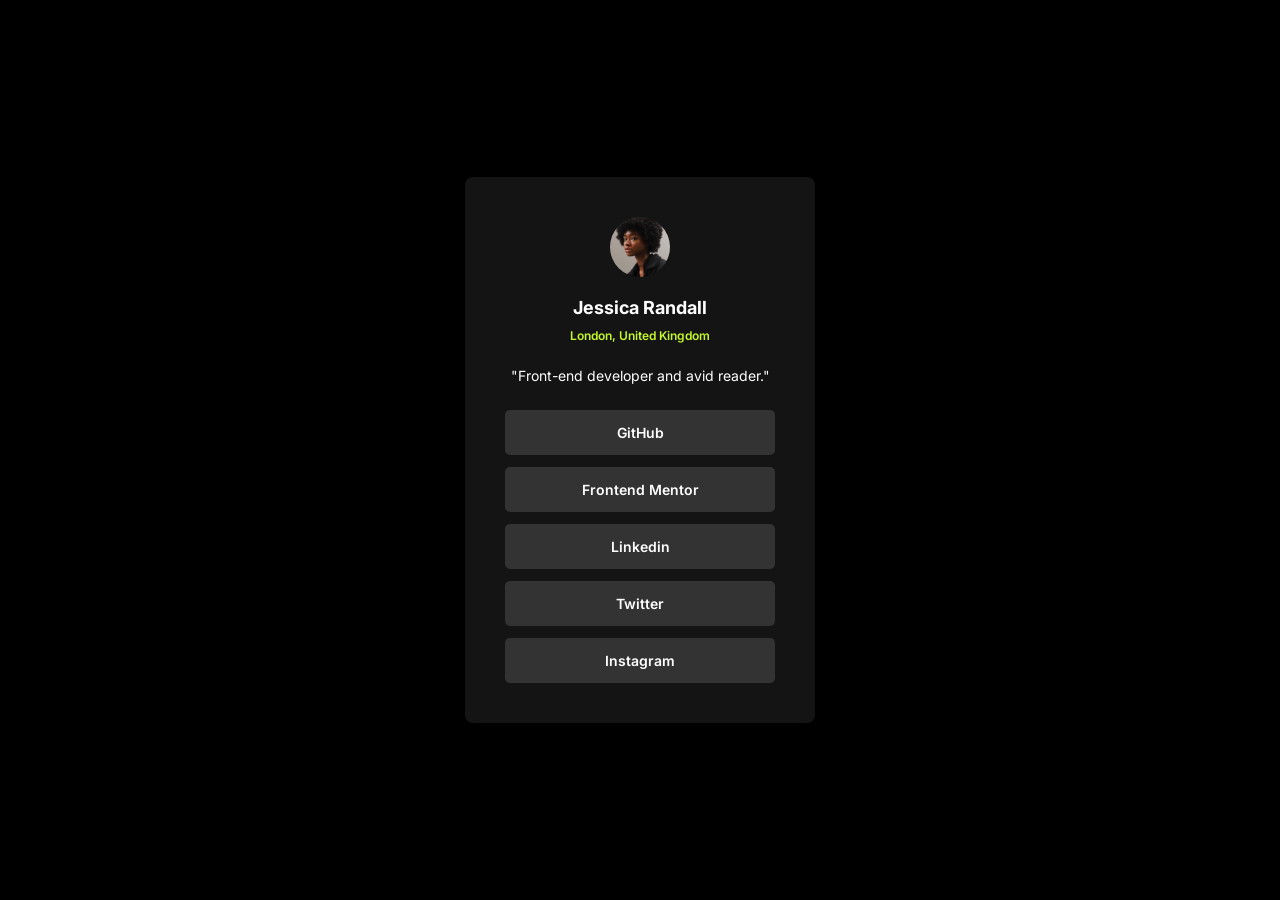
<file: index.html>
<!DOCTYPE html>
<html lang="en">
  <head>
    <meta charset="UTF-8" />
    <meta name="viewport" content="width=device-width, initial-scale=1.0" />
    <meta name="description" content="Social Links Profile Design" />
    <meta
      name="keywords"
      content="Social links profile with HTML and CSS, Frontend Mentor Challenge for Newbies"
    />
    <link rel="icon" href="./Images/favicon-32x32.png" type="image/png">
    <title>Social Links Profile</title>
    <link rel="stylesheet" href="style.css" />
  </head>
  <body>
    <section class="main-section">
      <div class="container">
        <div class="inner-content">

          <!-- Basic Details -->
          <div class="basic-details">
            <img src="Images/avatar-jessica.jpeg" alt="Picture of Jessica" />
            <h2>Jessica Randall</h2>
            <h4>London, United Kingdom</h4>
            <p>"Front-end developer and avid reader."</p>
          </div>

          <!-- Buttons -->
          <div class="socialbtn">
            <a class="github" href="https://github.com" target="_blank">GitHub</a>
            <a class="frontend-mentor" href="https://frontendmentor.io"  target="_blank">Frontend Mentor</a>
            <a class="linkedin" href="https://linkedin.com"  target="_blank">Linkedin</a>
            <a class="twitter" href="https://twitter.com"  target="_blank">Twitter</a>
            <a class="instagram" href="https://instagram.com"  target="_blank">Instagram</a>
          </div>
        </div>
      </div>
    </section>
  </body>
</html>
</file>
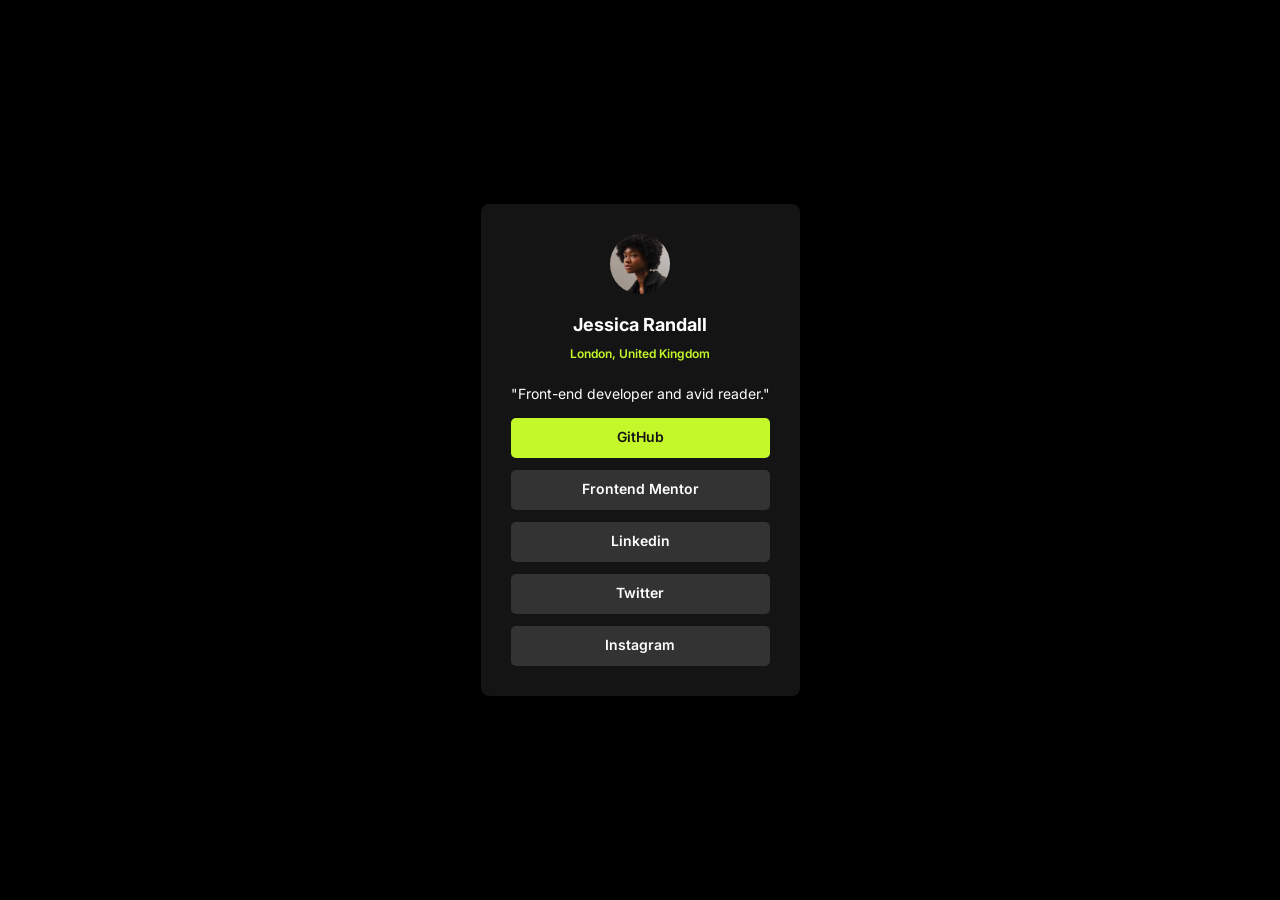
<file: sociallink.html>
<!DOCTYPE html>
<html lang="en">
  <head>
    <meta charset="UTF-8" />
    <meta name="viewport" content="width=device-width, initial-scale=1.0" />
    <meta name="description" content="Social Links Profile Design" />
    <meta
      name="keywords"
      content="Social links profile with HTML and CSS, Frontend project for beginners"
    />
    <title>Social Links Profile</title>
    <link rel="stylesheet" href="sociallink.css" />
  </head>
  <body>
    <section class="main-section">
      <div class="container">
        <div class="inner-content">
          <div class="basic-details">
            <img src="Images/avatar-jessica.jpeg" alt="Picture of Jessica" />
            <h2>Jessica Randall</h2>
            <h4>London, United Kingdom</h4>
            <p>"Front-end developer and avid reader."</p>
          </div>
          <div class="socialbtn">
            <button class="github"><a href="#">GitHub</a></button>
            <button class="frontend-mentor">
              <a href="#">Frontend Mentor</a>
            </button>
            <button class="linkedin"><a href="#">Linkedin</a></button>
            <button class="twitter"><a href="#">Twitter</a></button>
            <button class="instagram"><a href="#">Instagram</a></button>
          </div>
        </div>
      </div>
    </section>
  </body>
</html>
</file>
<file: style.css>
@import url('https://fonts.googleapis.com/css2?family=Inter:wght@100..900&display=swap');

*{
    margin: 0;
    padding: 0;
    box-sizing: border-box;
}

body{
    font-family: "Inter", sans-serif;
    background-color: #000;
    color: #fff;
}

/* Main Section */

.main-section{
    height: 100vh;
    align-items: center;
    justify-content: center;
    z-index: 1;
    display: flex;

}

/* Container */

.container{
    background-color: hsl(0, 0%, 8%);
    width: 100%;
    max-width: 350px;
    justify-content: center;
    align-items: center;
    border-radius: 8px;

}

/* Inner Content */

.inner-content{
    padding: 40px;
}

.basic-details {
    display: flex;
    flex-direction: column;
    align-items: center;
    justify-content: center;
}

.basic-details img{
    width: 60px;
    border-radius: 100%;
    margin-bottom: 20px;
}

.basic-details h2{
    font-size: 18px;
    font-weight: 700;
    line-height: 1.25;
    margin-bottom: 8px;
}

.basic-details h4{
    font-size: 12px;
    font-weight: 600;
    line-height: 1.5;
    color: hsl(75, 94%, 57%);
    margin-bottom: 20px;
}

.basic-details p{
    font-size: 14px;
    font-weight: 400;
    margin-bottom: 24px;
    line-height: 1.5;
}

/* Buttons */

.socialbtn{
    display: flex;
    flex-direction: column;
    text-align: center;
    gap: 12px;
}

.socialbtn a{
    text-decoration: none;
    background-color: #333333;
    color: #fff;
    padding: 12px 24px;
    font-size: 14px;
    font-weight: 600;
    border-radius: 5px;
    line-height: 1.5;
}

.socialbtn a:hover{
    background-color: hsl(75, 94%, 57%);
    color: hsl(0, 0%, 8%);
    transition: background-color 0.3s ease-in-out;
}

/* Media Query */

@media (max-width: 768px){
    .container{
        margin: 0 24px;
    }
}
</file>
<file: sociallink.css>
@import url('https://fonts.googleapis.com/css2?family=Inter:wght@100..900&display=swap');

*{
    margin: 0;
    padding: 0;
    box-sizing: border-box;
    font-family: Inter, san-serif;
    line-height: 1.6;
}



body{
    background: #000;
    color: #fff;
}

.main-section{
    height: 100vh;
    align-items: center;
    justify-content: center;
    z-index: 1;
    display: flex;

}

.container{
    background: hsl(0, 0%, 8%);
    width: auto;
    justify-content: center;
    align-items: center;
    border-radius: 8px;

}

.inner-content{
    margin: 30px;
}

.basic-details {
    align-items: center;
    justify-content: center;
    display: flex;
    flex-direction: column;
}

.basic-details img{
width: 60px;
border-radius: 100%;
margin-bottom: 20px;
}

.basic-details h2{
    font-size: 18px;
    font-weight: bold;
    line-height: 1.2;
    margin-bottom: 8px;
}

.basic-details h4{
    font-size: 12px;
    font-weight: 600;
    color: hsl(75, 94%, 57%);
    margin-bottom: 20px;
}

.basic-details p{
    font-size: 14px;
    font-weight: 400;
    margin-bottom: 12px;
}

.socialbtn{
    display: flex;
    flex-direction: column;
}

.socialbtn .github{
    height: 40px;
    font-size: 14px;
    font-weight: 600;
    border-radius: 5px;
    border: none;
    margin-bottom: 12px;
    background: hsl(75, 94%, 57%);
    cursor: pointer;
}

.socialbtn .github a{
    text-decoration: none;
    color: hsl(0, 0%, 8%);
}

.socialbtn .frontend-mentor{
    height: 40px;
    font-size: 14px;
    font-weight: 600;
    border-radius: 5px;
    border: none;
    margin-bottom: 12px;
    background: #333;
    cursor: pointer;
}

.socialbtn .frontend-mentor a{
    text-decoration: none;
    color: #fff;
}

.socialbtn .linkedin{
    height: 40px;
    font-size: 14px;
    font-weight: 600;
    border-radius: 5px;
    border: none;
    margin-bottom: 12px;
    background: #333;
    cursor: pointer;
}

.socialbtn .linkedin a{
    text-decoration: none;
    color: #fff;
}

.socialbtn .twitter{
    height: 40px;
    font-size: 14px;
    font-weight: 600;
    border-radius: 5px;
    border: none;
    margin-bottom: 12px;
    background: #333;
    cursor: pointer;
}

.socialbtn .twitter a{
    text-decoration: none;
    color: #fff;
}

.socialbtn .instagram{
    height: 40px;
    font-size: 14px;
    font-weight: 600;
    border-radius: 5px;
    border: none;
    background: #333;
    cursor: pointer;
}

.socialbtn .instagram a{
    text-decoration: none;
    color: #fff;
}
</file>
